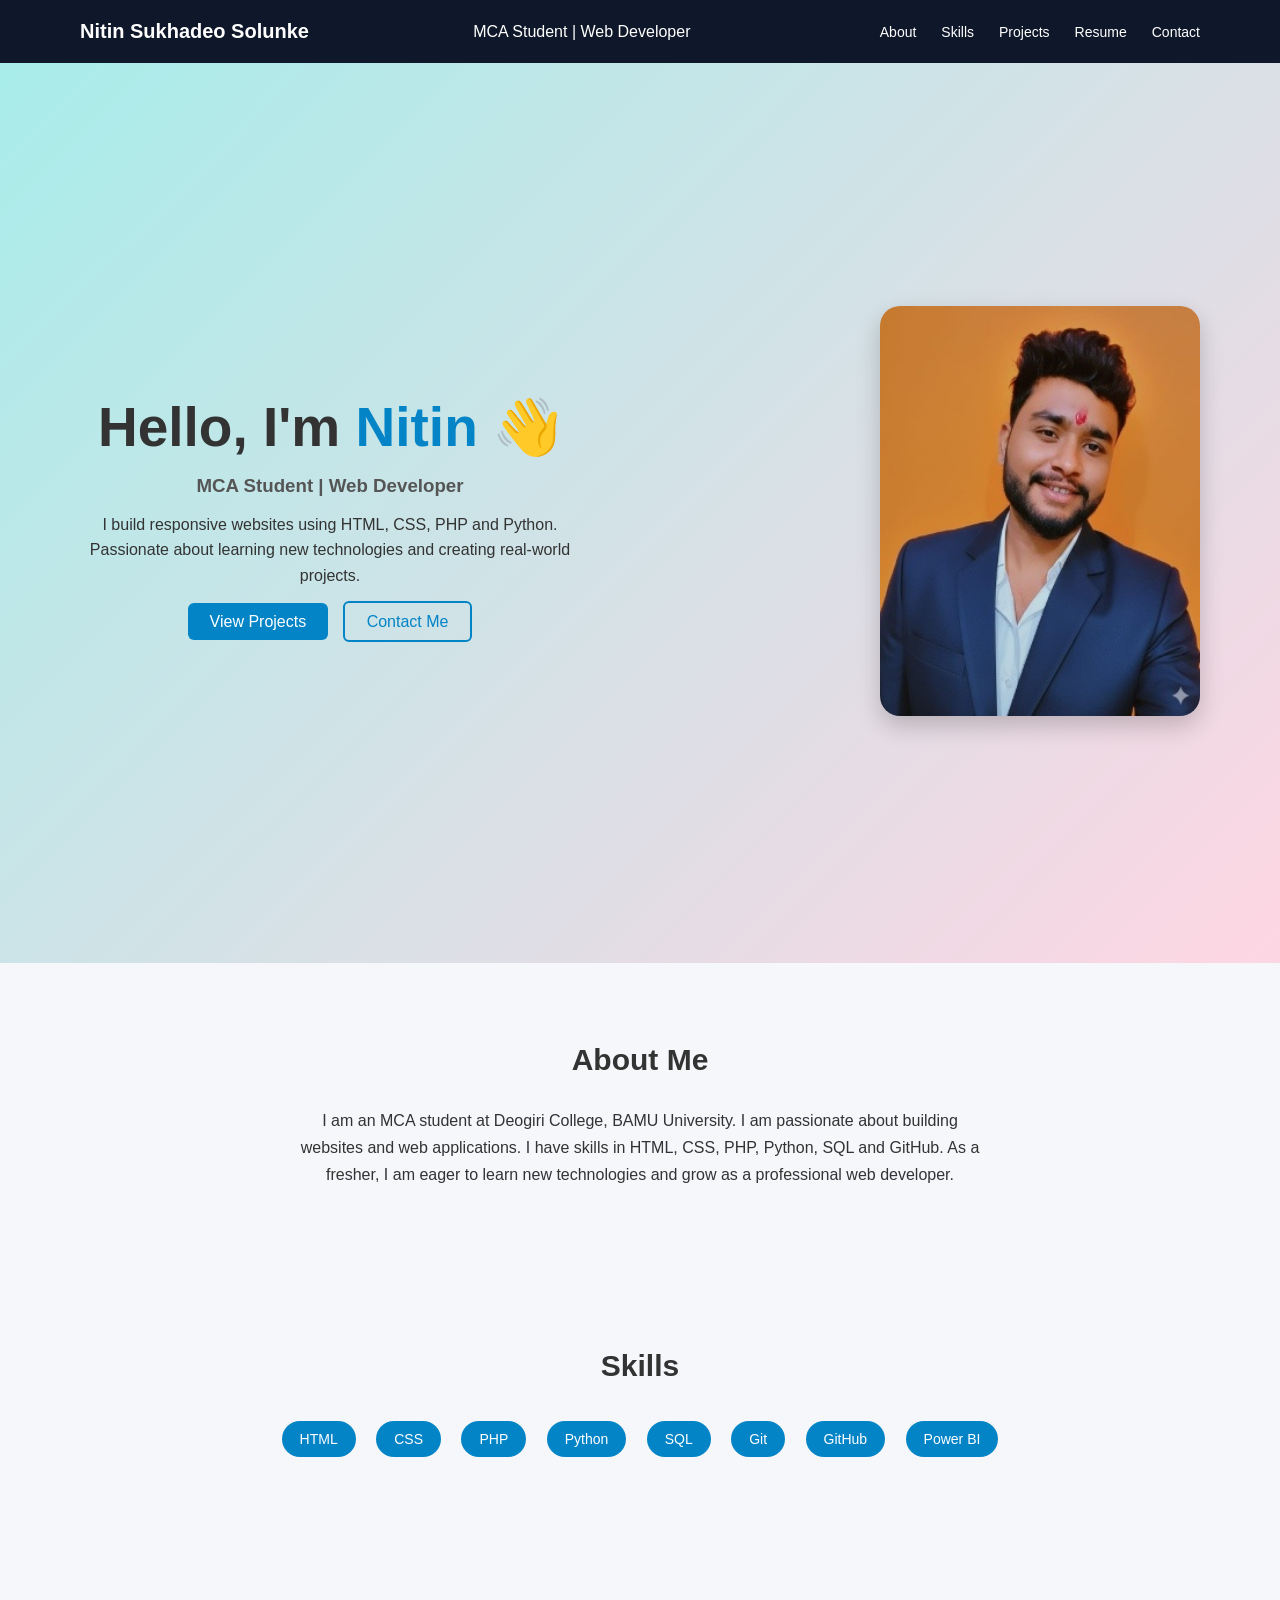
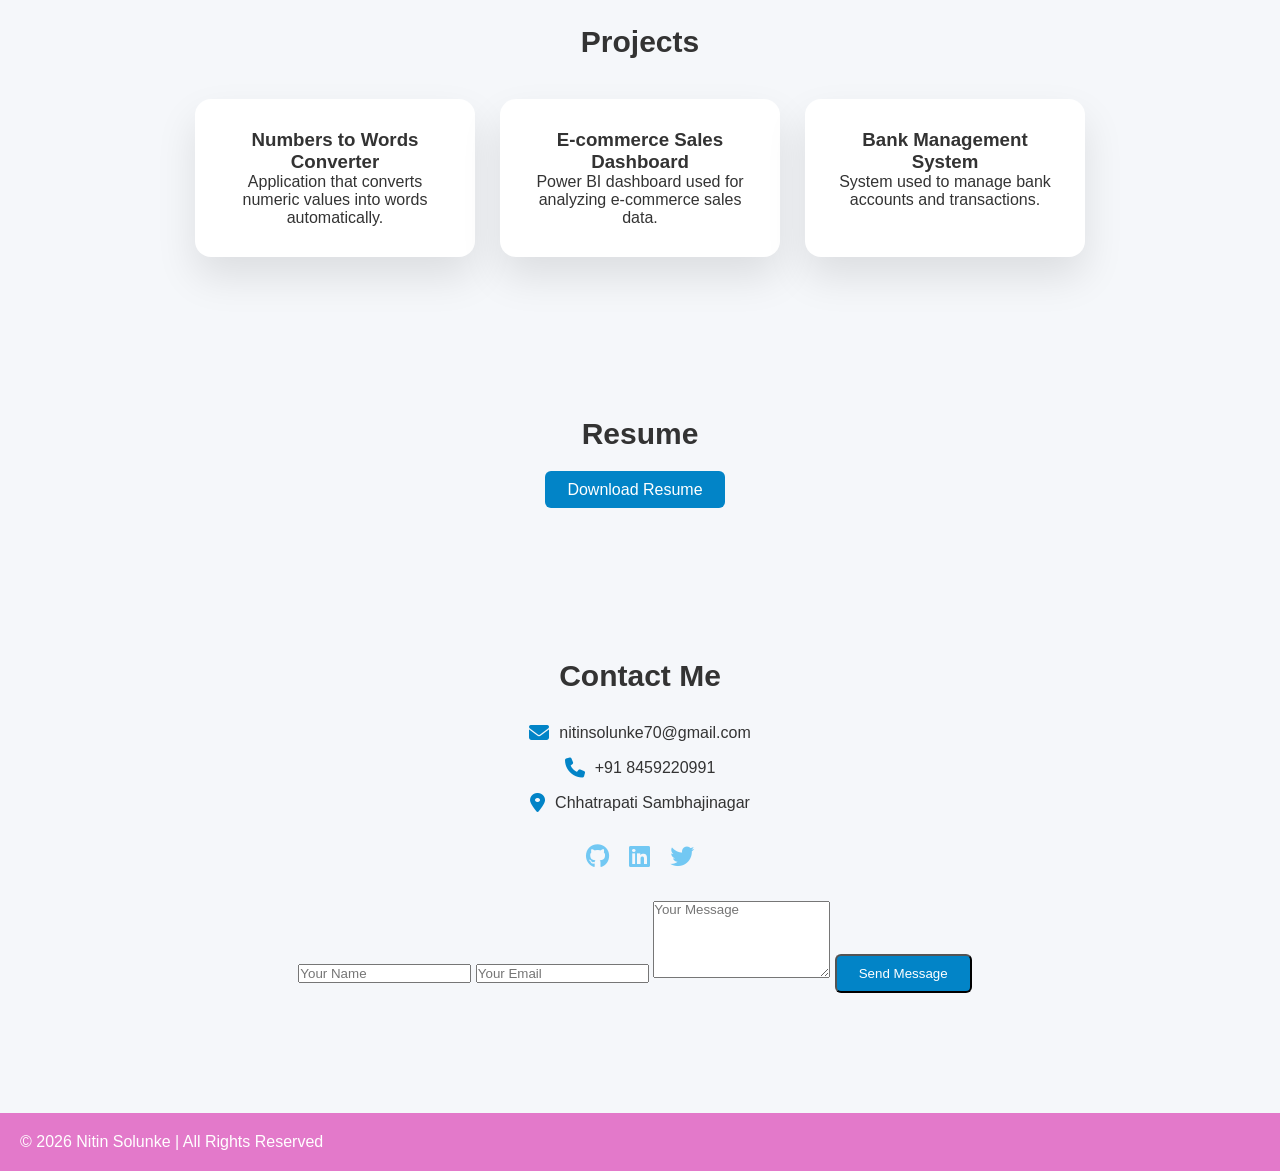
<file: Task1-Portfolio/index.html>
<!DOCTYPE html>
<html lang="en">
<head>

<meta charset="UTF-8">
<meta name="viewport" content="width=device-width, initial-scale=1.0">

<title>Nitin Solunke Portfolio</title>

<link rel="stylesheet" href="https://cdnjs.cloudflare.com/ajax/libs/font-awesome/6.5.1/css/all.min.css" rel="stylesheet">
<link rel="stylesheet" href="style.css">

</head>

<body>

<header>

<h1>Nitin Sukhadeo Solunke</h1>
<p>MCA Student | Web Developer</p>

<nav>
<ul>
<li><a href="#about">About</a></li>
<li><a href="#skills">Skills</a></li>
<li><a href="#projects">Projects</a></li>
<li><a href="#resume">Resume</a></li>
<li><a href="#contact">Contact</a></li>
</ul>
</nav>

</header>

<section class="hero">

<div class="hero-text">

<h2>Hello, I'm <span>Nitin</span> 👋</h2>

<h3>MCA Student | Web Developer</h3>

<p>
I build responsive websites using HTML, CSS, PHP and Python.
Passionate about learning new technologies and creating real-world projects.
</p>

<a href="#projects" class="btn">View Projects</a>
<a href="#contact" class="btn2">Contact Me</a>

</div>



<div class="hero-img">

<img src="images/nitin.jpg" alt="Nitin Photo" class="profile-img">

</div>



	</section>





<section id="about">

<h2>About Me</h2>

<p>

I am an MCA student at Deogiri College, BAMU University.
I am passionate about building websites and web applications.

I have skills in HTML, CSS, PHP, Python, SQL and GitHub.
As a fresher, I am eager to learn new technologies and
grow as a professional web developer.

</p>

</section>

<section id="skills">

<h2>Skills</h2>

<div class="skills">

<span>HTML</span>
<span>CSS</span>
<span>PHP</span>
<span>Python</span>
<span>SQL</span>
<span>Git</span>
<span>GitHub</span>
<span>Power BI</span>

</div>

</section>

<section id="projects">

<h2>Projects</h2>

<div class="project-container">

<div class="card">
<h3>Numbers to Words Converter</h3>
<p>Application that converts numeric values into words automatically.</p>
</div>

<div class="card">
<h3>E-commerce Sales Dashboard</h3>
<p>Power BI dashboard used for analyzing e-commerce sales data.</p>
</div>

<div class="card">
<h3>Bank Management System</h3>
<p>System used to manage bank accounts and transactions.</p>
</div>

</div>

</section>

<section id="resume">

<h2>Resume</h2>

<a href="resume.pdf" class="btn" download>Download Resume</a>

</section>

	<section id="contact">

<h2>Contact Me</h2>
<div class="contact-content">
  <p><i class="fas fa-envelope"></i> nitinsolunke70@gmail.com</p>
  <p><i class="fas fa-phone"></i> +91 8459220991</p>
  <p><i class="fas fa-map-marker-alt"></i> Chhatrapati Sambhajinagar</p>
</div>
<div class="social-icons">
  <a href="#" target="_blank"><i class="fab fa-github"></i></a>
  <a href="#" target="_blank"><i class="fab fa-linkedin"></i></a>
  <a href="#" target="_blank"><i class="fab fa-twitter"></i></a>
</div>
<form id="contactForm">
  <input type="text" placeholder="Your Name" required>
  <input type="email" placeholder="Your Email" required>
  <textarea placeholder="Your Message" rows="5" required></textarea>
  <button type="submit" class="btn">Send Message</button>
</form>
</section>

<footer>

<p>© 2026 Nitin Solunke | All Rights Reserved</p>

</footer>

	<script src="script.js"></script>
</body>


</html>
</file>
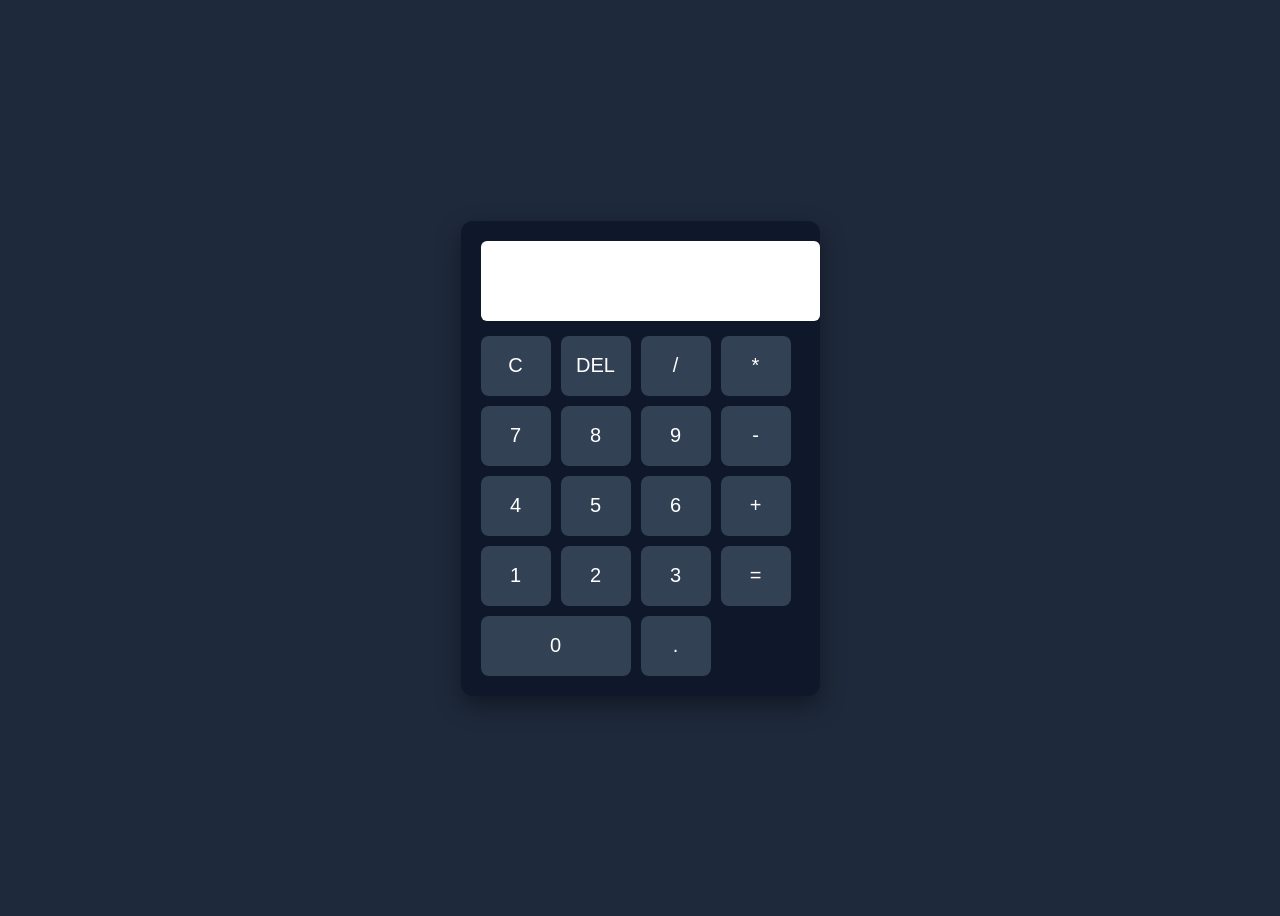
<file: Task3-Calculator/index.html>
<!DOCTYPE html>
<html lang="en">
<head>
<meta charset="UTF-8">
<meta name="viewport" content="width=device-width, initial-scale=1.0">
<title>Calculator</title>
<link rel="stylesheet" href="style.css">
</head>

<body>

<div class="calculator">

<input type="text" id="display" readonly>

<div class="buttons">

<button onclick="clearDisplay()">C</button>
<button onclick="deleteLast()">DEL</button>
<button onclick="appendValue('/')">/</button>
<button onclick="appendValue('*')">*</button>

<button onclick="appendValue('7')">7</button>
<button onclick="appendValue('8')">8</button>
<button onclick="appendValue('9')">9</button>
<button onclick="appendValue('-')">-</button>

<button onclick="appendValue('4')">4</button>
<button onclick="appendValue('5')">5</button>
<button onclick="appendValue('6')">6</button>
<button onclick="appendValue('+')">+</button>

<button onclick="appendValue('1')">1</button>
<button onclick="appendValue('2')">2</button>
<button onclick="appendValue('3')">3</button>
<button onclick="calculate()">=</button>

<button onclick="appendValue('0')" class="zero">0</button>
<button onclick="appendValue('.')">.</button>

</div>

</div>

<script src="script.js"></script>

</body>
</html>
</file>
<file: Task1-Portfolio/style.css>
*{
margin:0;
padding:0;
box-sizing:border-box;
font-family:'Segoe UI', sans-serif;
scroll-behavior:smooth;
}

body{
background:#f5f7fa;
color:#333;
}

/* HEADER */

header{
display:flex;
justify-content:space-between;
align-items:center;
padding:20px 80px;
background:#0f172a;
color:white;
position:sticky;
top:0;
z-index:100;
}

header h1{
font-size:20px;
}

nav ul{
display:flex;
list-style:none;
}

nav ul li{
margin-left:25px;
}

nav ul li a{
text-decoration:none;
color:white;
font-size:14px;
transition:0.3s;
}

nav ul li a:hover{
color:#38bdf8;
}

/* HERO */

.hero{
display:flex;
justify-content:space-between;
align-items:center;
padding:140px 80px;
min-height: 100vh;
background: linear-gradient(135deg, #a8edea 0%, #fed6e3 100%);
}

.hero-text{
max-width:500px;
animation:fadeUp 1s ease;
}

.hero-text h2{
font-size:55px;
margin-bottom:15px;
}

.hero-text span{
color:#0284c7;
}

.hero-text h3{
margin-bottom:15px;
color:#555;
}

.hero-text p{
margin-bottom:25px;
line-height:1.6;
}

.hero-img img{
width:320px;
border-radius:20px;
box-shadow:0 10px 25px rgba(0,0,0,0.2);
}

/* BUTTONS */

.btn{
padding:10px 22px;
background:#0284c7;
color:white;
text-decoration:none;
border-radius:6px;
margin-right:10px;
transition:0.3s;
}

.btn:hover{
background:#0369a1;
}

.btn2{
padding:10px 22px;
border:2px solid #0284c7;
color:#0284c7;
text-decoration:none;
border-radius:6px;
transition:0.3s;
}

.btn2:hover{
background:#0284c7;
color:white;
}

/* SECTION */

section{
padding:80px;
text-align:center;
}

section h2{
font-size:30px;
margin-bottom:30px;
}

/* ABOUT */

#about p{
max-width:700px;
margin:auto;
line-height:1.7;
}

/* SKILLS */

.skills span{
display:inline-block;
background:#0284c7;
color:white;
padding:10px 18px;
margin:8px;
border-radius:30px;
font-size:14px;
transition:0.3s;
}

.skills span:hover{
transform:scale(1.1);
}

/* PROJECTS */

.project-container{
display:flex;
justify-content:center;
flex-wrap:wrap;
gap:25px;
margin-top:40px;
}

.card{
background:white;
padding:30px;
width:280px;
border-radius:16px;
box-shadow:0 20px 40px rgba(0,0,0,0.1);
transition:0.3s ease;
overflow: hidden;
}

.card:hover{
transform: translateY(-15px) scale(1.02);
box-shadow:0 25px 50px rgba(0,0,0,0.15);
}

/* CONTACT */

/* CONTACT */
.contact-content p {
  margin: 15px 0;
  font-size: 16px;
  display: flex;
  align-items: center;
  justify-content: center;
}

.contact-content i {
  margin-right: 10px;
  color: #0284c7;
  font-size: 20px;
}

.social-icons {
  display: flex;
  justify-content: center;
  gap: 20px;
  margin: 30px 0;
}

.social-icons a {
  font-size: 24px;
  color: #72c8f3;
  transition: 0.3s;
}

.social-icons a:hover {
  color: #eba947;
  transform: translateY(-3px);
}

.contact-form {
  max-width: 500px;
  margin: 0 auto;
}

.contact-form input, .contact-form textarea {
  width: 100%;
  padding: 12px;
  margin-bottom: 15px;
  border: 1px solid #ddd;
  border-radius: 6px;
  font-family: inherit;
  font-size: 14px;
}

.contact-form textarea {
  resize: vertical;
}

.contact-form button {
  width: 100%;
}

/* FOOTER */

footer{
background:#e379ca;
color:white;
padding:20px;
margin-top:40px;
}

/* ANIMATION */

@keyframes fadeUp{
from{
opacity:0;
transform:translateY(40px);
}

to{
opacity:1;
transform:translateY(0);
}
}

/* Mobile Responsiveness */
@media (max-width: 768px) {
  header {
    padding: 15px 20px;
    flex-direction: column;
    text-align: center;
  }

  nav ul {
    margin-top: 10px;
  }

  nav ul li {
    margin: 0 10px;
  }

  .hero {
    flex-direction: column;
    padding: 50px 20px;
    text-align: center;
  }

  .hero-text h2 {
    font-size: 32px;
  }

  .hero-img img {
    width: 250px;
    margin-top: 20px;
  }

  section {
    padding: 40px 20px;
  }

  section h2 {
    font-size: 24px;
  }

  .project-container {
    flex-direction: column;
    align-items: center;
  }

  .card {
    width: 90%;
    max-width: 350px;
  }

  .skills span {
    display: inline-block;
    margin: 5px;
    font-size: 12px;
    padding: 8px 12px;
  }
}

@media (max-width: 480px) {
  .hero-text h2 {
    font-size: 28px;
  }

  header h1 {
    font-size: 18px;
  }
}
</file>
<file: Task3-Calculator/style.css>
body{
display:flex;
justify-content:center;
align-items:center;
height:100vh;
background:#1e293b;
font-family:Arial;
}

.calculator{
background:#0f172a;
padding:20px;
border-radius:12px;
box-shadow:0 10px 25px rgba(0,0,0,0.4);
}

#display{
width:100%;
height:60px;
font-size:24px;
margin-bottom:15px;
text-align:right;
padding:10px;
border:none;
border-radius:6px;
}

.buttons{
display:grid;
grid-template-columns:repeat(4,70px);
gap:10px;
}

button{
height:60px;
font-size:20px;
border:none;
border-radius:8px;
background:#334155;
color:white;
cursor:pointer;
transition:0.2s;
}

button:hover{
background:#475569;
}

.zero{
grid-column:span 2;
}
</file>
